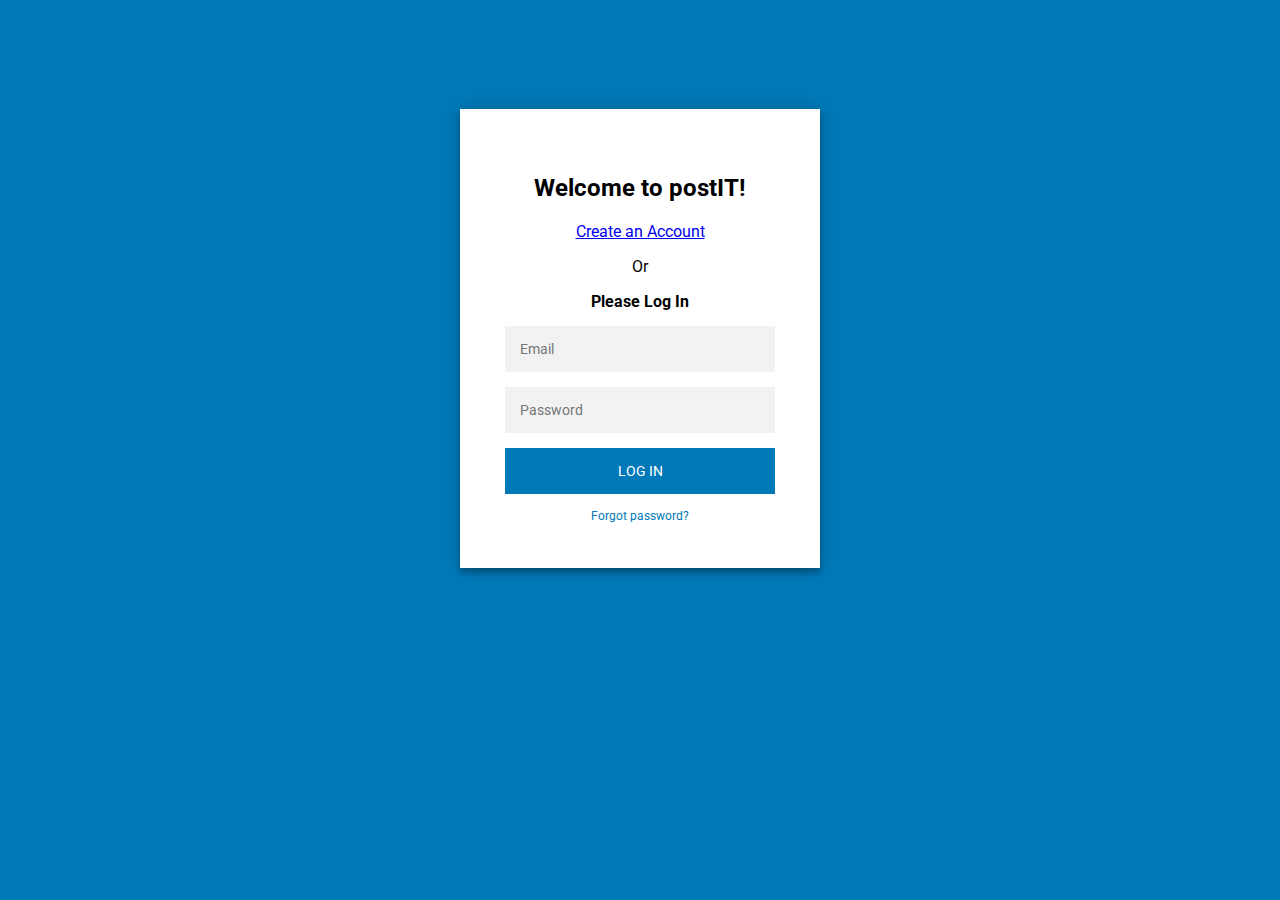
<file: login.html>
<!DOCTYPE html>
<html>
<head>
	<title>Welcome to postit! Please Log in</title>
	<link rel="stylesheet" href="login.css">
</head>
<body>

<div class="login-page">
  <div class="form">
    <form class="login-form" action="./index.html">
      <div id="text">
      <h2>Welcome to postIT!</h2>
      <a href="#">Create an Account</a>
      <p>Or</p>
      <b>Please Log In</b>
      </div>
      <input type="text" placeholder="Email"/>
      <input type="password" placeholder="Password"/>
      <button>Log in</button>
      <p class="message"><a href="#">Forgot password?</a></p>
    </form>
  </div>
</div>

</body>
</html>
</file>
<file: login.css>
@import url(https://fonts.googleapis.com/css?family=Roboto:300);

.login-page {
  width: 360px;
  padding: 8% 0 0;
  margin: auto;
}
.form {
  position: relative;
  z-index: 1;
  background: #FFFFFF;
  max-width: 360px;
  margin: 0 auto 100px;
  padding: 45px;
  text-align: center;
  box-shadow: 0 0 20px 0 rgba(0, 0, 0, 0.2), 0 5px 5px 0 rgba(0, 0, 0, 0.24);
}
.form input {
  font-family: "Roboto", sans-serif;
  outline: 0;
  background: #f2f2f2;
  width: 100%;
  border: 0;
  margin: 0 0 15px;
  padding: 15px;
  box-sizing: border-box;
  font-size: 14px;
}
.form button {
  font-family: "Roboto", sans-serif;
  text-transform: uppercase;
  outline: 0;
  background: #0079b8;
  width: 100%;
  border: 0;
  padding: 15px;
  color: #FFFFFF;
  font-size: 14px;
  -webkit-transition: all 0.3 ease;
  transition: all 0.3 ease;
  cursor: pointer;
}
.form button:hover,.form button:active,.form button:focus {
  background: #0079b8;
}
.form .message {
  margin: 15px 0 0;
  color: #b3b3b3;
  font-size: 12px;
}
.form .message a {
  color: #0079b8;
  text-decoration: none;
}
.form .register-form {
  display: none;
}

.container {
  position: relative;
  z-index: 1;
  max-width: 300px;
  margin: 0 auto;
}
.container:before, .container:after {
  content: "";
  display: block;
  clear: both;
}
.container .info {
  margin: 50px auto;
  text-align: center;
}
.container .info h1 {
  margin: 0 0 15px;
  padding: 0;
  font-size: 36px;
  font-weight: 300;
  color: #1a1a1a;
}
.container .info span {
  color: #4d4d4d;
  font-size: 12px;
}
.container .info span a {
  color: #000000;
  text-decoration: none;
}
.container .info span .fa {
  color: #EF3B3A;
}
#text {
  margin-bottom: 15px;

}
body {
  background: #0079b8; /* fallback for old browsers */
  background: -webkit-linear-gradient(right, #0079b8, #0079b8);
  background: -moz-linear-gradient(right, #0079b8, #0079b8);
  background: -o-linear-gradient(right, #0079b8, #0079b8);
  background: linear-gradient(to left, #0079b8, #0079b8);
  font-family: "Roboto", sans-serif;
  -webkit-font-smoothing: antialiased;
  -moz-osx-font-smoothing: grayscale;      
}
</file>
